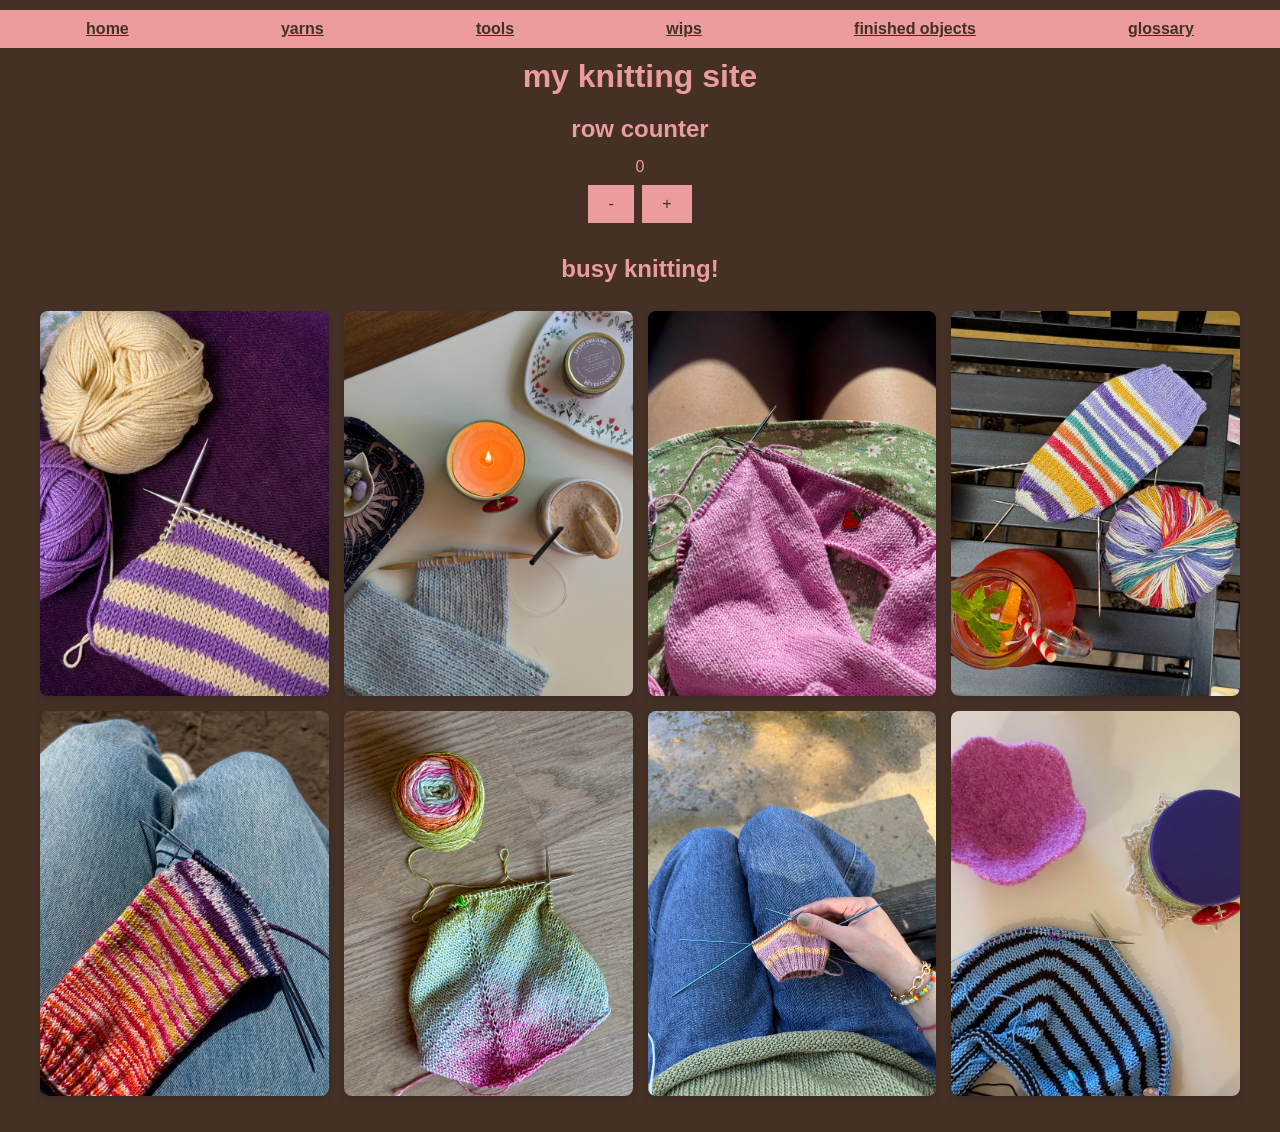
<file: index.html>
<!DOCTYPE html>
<html lang="en">
<!-- tells the browser which version of HTML to use, sets the language to english -->
<head>
    <meta charset="UTF-8">
    <meta name="viewport" content="width=device-width, initial-scale=1.0">
    <!-- UTF does character encoding; its the method computers use to store characters as data -->
    <title>chloe's knits</title>
    <link rel="stylesheet" href="style.css">
     <!-- links the stylesheet to the css file -->
    <!-- important metadata goes in the head -->
</head>

<body>
    <nav>
        <ul>
            <li><a href="index.html"><strong>home</strong></a></li>
            <li><a href="yarns.html"><strong>yarns</strong></a></li>
            <li><a href="tools.html"><strong>tools</strong></a></li>
            <li><a href="wips.html"><strong>wips</strong></a></li>
            <li><a href="finishedobjects.html"><strong>finished objects</strong></a></li>
            <li><a href="glossary.html"><strong>glossary</strong></a></li>
         </ul>
     </nav>
     <!-- navigation bar; put it on every html page -->
    <main>
        <h1>my knitting site</h1>
        <h2>row counter</h2>
        <p id="row-count">0</p>
            <button id="minus-button">-</button>
            <button id="plus-button">+</button>
            <br>
            <br>
        <h2>busy knitting!</h2> 
        <br>
        <div class="gallery"> 
             <div class="gallery-item">
                <img src="IMG_2931.jpg"/>
            </div>
            <div class="gallery-item">
                <img src="IMG_5312.jpg"/>
            </div>
            <div class="gallery-item">
                <img src="IMG_6443.jpg"/>
            </div>
            <div class="gallery-item">
                <img src="IMG_9846.jpg"/>       
            </div>
            <div class="gallery-item">
                <img src="IMG_2754.jpg"/>       
            </div>
            <div class="gallery-item">
                <img src="IMG_2262.jpg"/>       
            </div>
            <div class="gallery-item">
                <img src="IMG_0226.jpg"/>       
            </div>
            <div class="gallery-item">
                <img src="IMG_1394.jpg"/>       
            </div>
        </div>
        <br>
        <br>
    </main> 
    <script src="counter.js"></script> 
</body> 
</html>
</file>
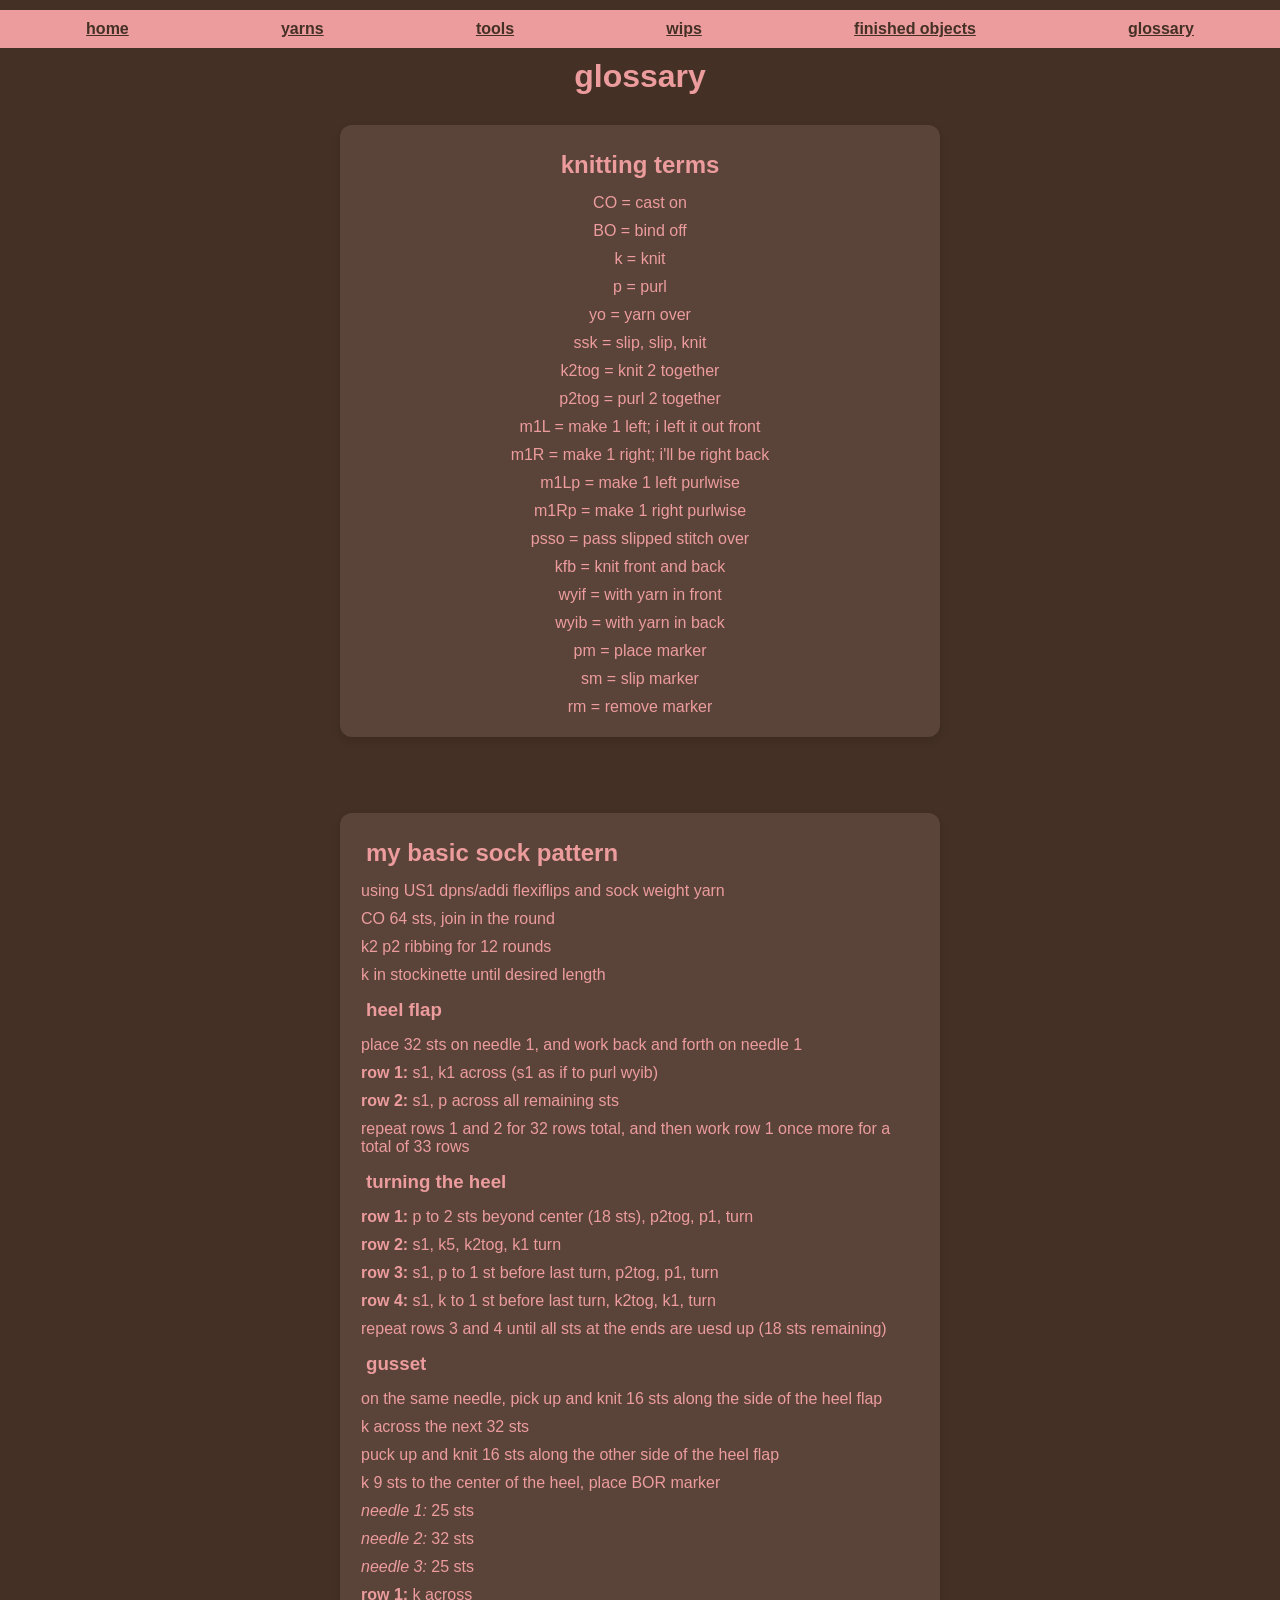
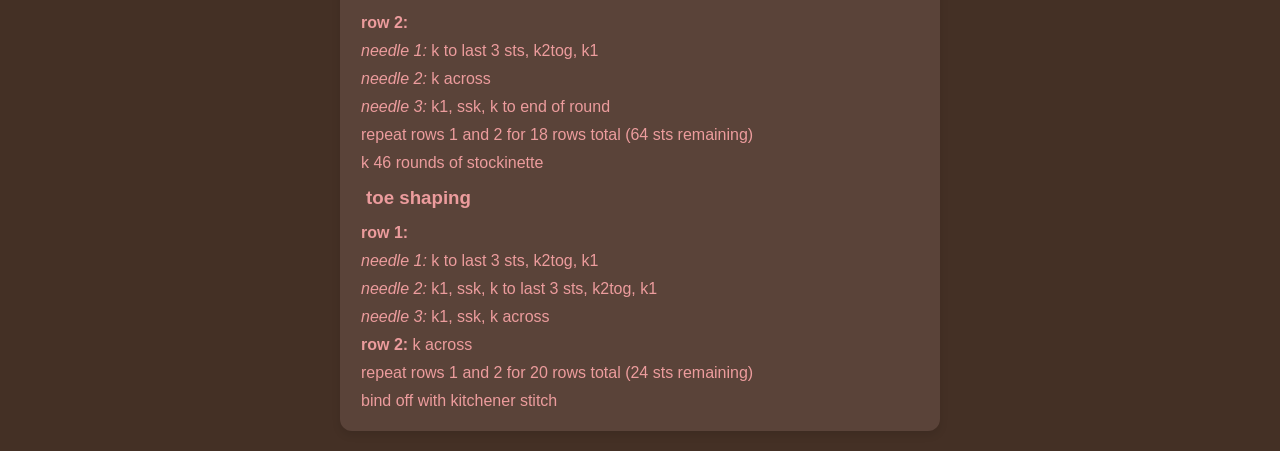
<file: glossary.html>
<!DOCTYPE html>
<html lang="en">
 <head>
    <meta charset="UTF-8">
    <meta name="viewport" content="width=device-width, initial-scale=1.0">
    <title>glossary</title>  
    <link rel="stylesheet" href="style.css">

</head>

<body>
    <nav>
        <ul>
             <li><a href="index.html"><strong>home</strong></a></li>
            <li><a href="yarns.html"><strong>yarns</strong></a></li>
            <li><a href="tools.html"><strong>tools</strong></a></li>
            <li><a href="wips.html"><strong>wips</strong></a></li>
            <li><a href="finishedobjects.html"><strong>finished objects</strong></a></li>
            <li><a href="glossary.html"><strong>glossary</strong></a></li>
        </ul>
    </nav>
    <main> 
        <h1>glossary</h1>
        <div class="knitting-terms">
            <h2>knitting terms</h2>
            <p>CO = cast on</p>
            <p>BO = bind off</p>
            <p>k = knit</p>
            <p>p = purl</p>
            <p>yo = yarn over</p>
            <p>ssk = slip, slip, knit</p>
            <p>k2tog = knit 2 together</p>
            <p>p2tog = purl 2 together</p>
            <p>m1L = make 1 left; i left it out front</p>
            <p>m1R = make 1 right; i'll be right back</p>
            <p>m1Lp = make 1 left purlwise</p>
            <p>m1Rp = make 1 right purlwise</p>
            <p>psso = pass slipped stitch over</p>
            <p>kfb = knit front and back</p>
            <p>wyif = with yarn in front</p>
            <p>wyib = with yarn in back</p>
            <p>pm = place marker</p>
            <p>sm = slip marker</p>
            <p>rm = remove marker</p>
        </div>
        <br>
        <br>
        <div class="sockpattern">
            <h2>my basic sock pattern</h2>
            <p>using US1 dpns/addi flexiflips and sock weight yarn</p>
            <p>CO 64 sts, join in the round</p>
            <p>k2 p2 ribbing for 12 rounds</p>
            <p>k in stockinette until desired length</p>
            <h3>heel flap</h3>
            <p>place 32 sts on needle 1, and work back and forth on needle 1</p>
            <p><strong>row 1:</strong> s1, k1 across (s1 as if to purl wyib)</p>
            <p><strong>row 2:</strong> s1, p across all remaining sts</p>
            <p>repeat rows 1 and 2 for 32 rows total, and then work row 1 once more for a total of 33 rows</p>
            <h3>turning the heel</h3>
            <p><strong>row 1:</strong> p to 2 sts beyond center (18 sts), p2tog, p1, turn</p>
            <p><strong>row 2:</strong> s1, k5, k2tog, k1 turn</p>
            <p><strong>row 3:</strong> s1, p to 1 st before last turn, p2tog, p1, turn</p>
            <p><strong>row 4:</strong> s1, k to 1 st before last turn, k2tog, k1, turn</p>
            <p>repeat rows 3 and 4 until all sts at the ends are uesd up (18 sts remaining)</p>
            <h3>gusset</h3>
            <p>on the same needle, pick up and knit 16 sts along the side of the heel flap</p>
            <p>k across the next 32 sts</p>
            <p>puck up and knit 16 sts along the other side of the heel flap</p>
            <p>k 9 sts to the center of the heel, place BOR marker</p>
            <p><em>needle 1:</em> 25 sts</p>
            <p><em>needle 2:</em> 32 sts</p>
            <p><em>needle 3:</em> 25 sts</p>
            <p><strong>row 1:</strong> k across</p>
            <p><strong>row 2:</strong></p>
            <p><em>needle 1:</em> k to last 3 sts, k2tog, k1</p>
            <p><em>needle 2:</em> k across</p>
            <p><em>needle 3:</em> k1, ssk, k to end of round</p>
            <p>repeat rows 1 and 2 for 18 rows total (64 sts remaining)</p>
            <p>k 46 rounds of stockinette</p>
            <h3>toe shaping</h3>
            <p><strong>row 1:</strong></p>
            <p><em>needle 1:</em> k to last 3 sts, k2tog, k1</p>
            <p><em>needle 2:</em> k1, ssk, k to last 3 sts, k2tog, k1</p>
            <p><em>needle 3:</em> k1, ssk, k across</p>
            <p><strong>row 2:</strong> k across</p>
            <p>repeat rows 1 and 2 for 20 rows total (24 sts remaining)</p>
            <p>bind off with kitchener stitch</p>
        </div>
    </main>
</file>
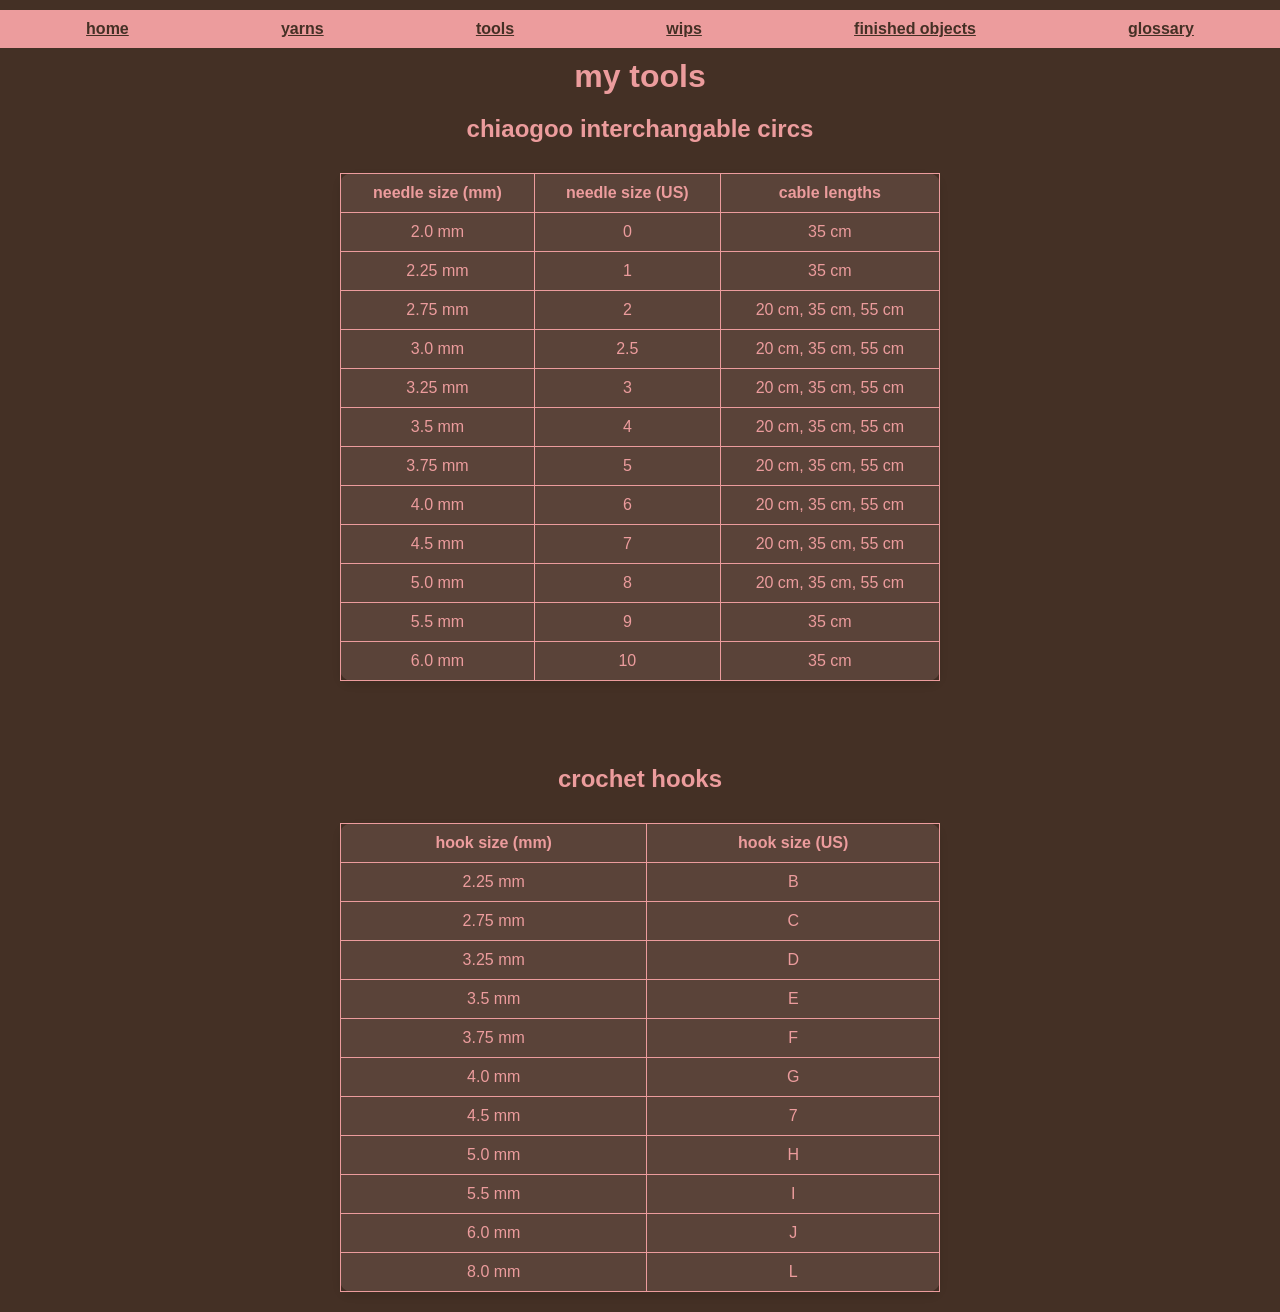
<file: tools.html>
<!DOCTYPE html>
<html lang="en">
 <head>
    <meta charset="UTF-8">
    <meta name="viewport" content="width=device-width, initial-scale=1.0">
    <title>my tools</title>  
    <link rel="stylesheet" href="style.css">
    <style>
        .tools-table {
            margin: 20px auto; 
            width: 60%;
        }
    </style>
</head>

<body>
    <nav>
        <ul>
            <li><a href="index.html"><strong>home</strong></a></li>
            <li><a href="yarns.html"><strong>yarns</strong></a></li>
            <li><a href="tools.html"><strong>tools</strong></a></li>
            <li><a href="wips.html"><strong>wips</strong></a></li>
            <li><a href="finishedobjects.html"><strong>finished objects</strong></a></li>
            <li><a href="glossary.html"><strong>glossary</strong></a></li>
        </ul>
    </nav>
    <main> 
        <h1>my tools</h1>
        <table class="tools-table">
            <h2>chiaogoo interchangable circs</h2>
            <tr>
                <th>needle size (mm)</th>
                <th>needle size (US)</th>
                <th>cable lengths</th>
            </tr>
            <tr>
                <td>2.0 mm</td>
                <td>0</td>
                <td>35 cm</td>
            </tr>
            <tr>
                <td>2.25 mm</td>
                <td>1</td>
                <td>35 cm</td>
            </tr>
            <tr>
                <td>2.75 mm</td>
                <td>2</td>
                <td>20 cm, 35 cm, 55 cm</td>
            </tr>
            <tr>
                <td>3.0 mm</td>
                <td>2.5</td>
                <td>20 cm, 35 cm, 55 cm</td>
            </tr>
             <tr>
                <td>3.25 mm</td>
                <td>3</td>
                <td>20 cm, 35 cm, 55 cm</td>
            </tr>
             <tr>
                <td>3.5 mm</td>
                <td>4</td>
                <td>20 cm, 35 cm, 55 cm</td>
            </tr>
             <tr>
                <td>3.75 mm</td>
                <td>5</td>
                <td>20 cm, 35 cm, 55 cm</td>
            </tr>
             <tr>
                <td>4.0 mm</td>
                <td>6</td>
                <td>20 cm, 35 cm, 55 cm</td>
            </tr>
            <tr>
                <td>4.5 mm</td>
                <td>7</td>
                <td>20 cm, 35 cm, 55 cm</td>
            </tr>
            <tr>
                <td>5.0 mm</td>
                <td>8</td>
                <td>20 cm, 35 cm, 55 cm</td>
            </tr>
            <tr>
                <td>5.5 mm</td>
                <td>9</td>
                <td>35 cm</td>
            </tr>
            <tr>
                <td>6.0 mm</td>
                <td>10</td>
                <td>35 cm</td>
            </tr>
        </table>
        <br>
        <br>
        <br>
        <table class="tools-table">
            <h2>crochet hooks</h2>
            <tr>
                <th>hook size (mm)</th>
                <th>hook size (US)</th>
            </tr>
            <tr>
                <td>2.25 mm</td>
                <td>B</td>
            </tr> 
            <tr>
                <td>2.75 mm</td>
                <td>C</td>
            </tr>
            <tr>
                <td>3.25 mm</td>
                <td>D</td>
            </tr>
            <tr>
                <td>3.5 mm</td>
                <td>E</td>
            </tr>
            <tr>
                <td>3.75 mm</td>
                <td>F</td>
            </tr>
            <tr>
                <td>4.0 mm</td>
                <td>G</td>
            </tr>
            <tr>
                <td>4.5 mm</td>
                <td>7</td>
            </tr>
            <tr>
                <td>5.0 mm</td>
                <td>H</td>
            </tr>
            <tr>
                <td>5.5 mm</td>
                <td>I</td>
            </tr>
            <tr>
                <td>6.0 mm</td>
                <td>J</td>
            </tr>
            <tr>
                <td>8.0 mm</td>
                <td>L</td>
            </tr>
    </main>
</body>
</file>
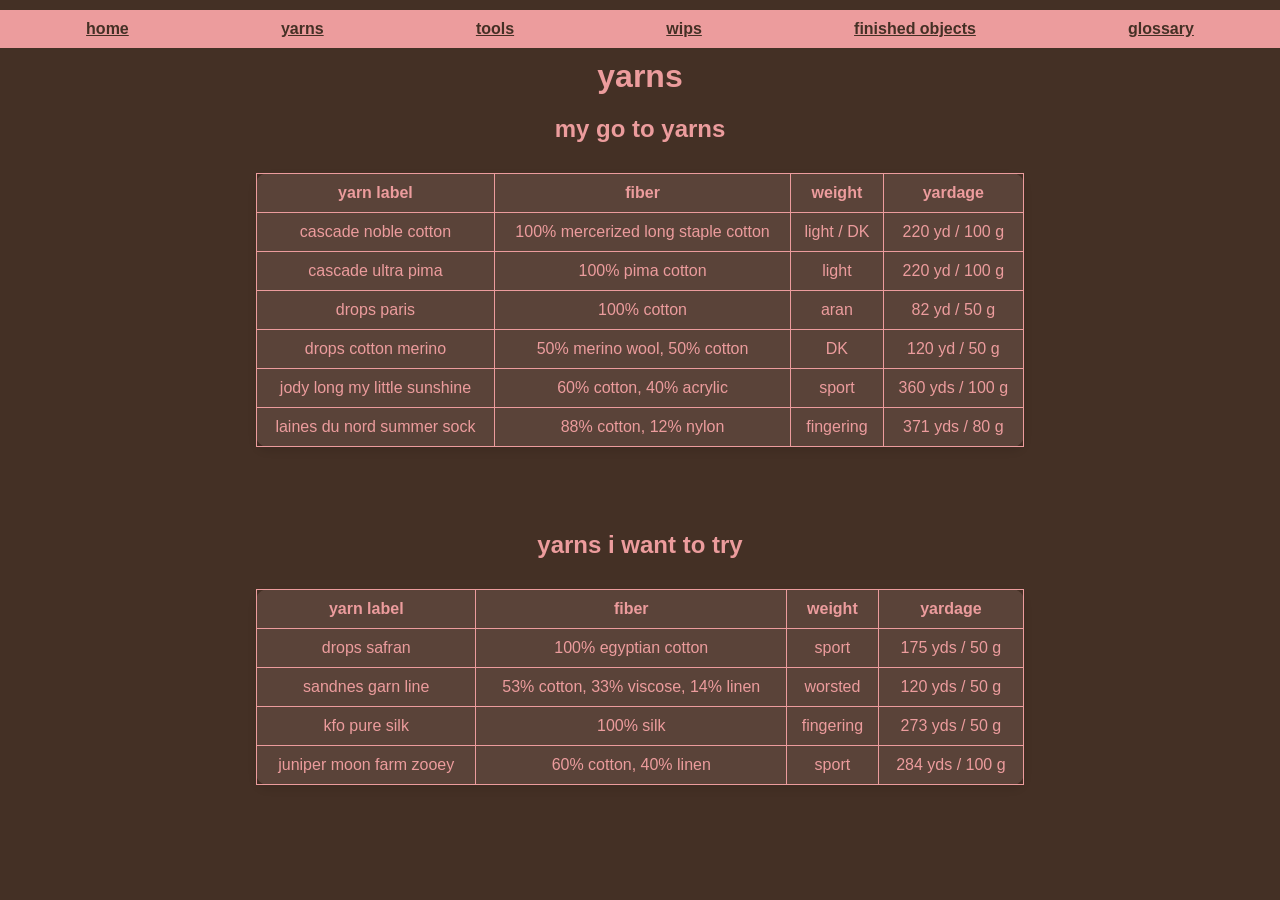
<file: yarns.html>
<!DOCTYPE html>
<html lang="en">
    <head>
        <meta charset="UTF-8">
        <meta name="viewport" content="width=device-width, initial-scale=1.0"> 
        <title>yarns</title>
        <link rel="stylesheet" href="style.css">
        <style>
            .yarn-table {
                margin: 20px auto; 
                width: 60%;
            }
        </style>
    </head>
    <body>
        <nav>
        <ul>
            <li><a href="index.html"><strong>home</strong></a></li>
            <li><a href="yarns.html"><strong>yarns</strong></a></li>
            <li><a href="tools.html"><strong>tools</strong></a></li>
            <li><a href="wips.html"><strong>wips</strong></a></li>
            <li><a href="finishedobjects.html"><strong>finished objects</strong></a></li>
            <li><a href="glossary.html"><strong>glossary</strong></a></li>
        </ul>
    </nav>
    <main>
        <h1>yarns</h1>
            <table class="yarn-table">
                <h2>my go to yarns</h2>
                <tr>
                    <th>yarn label</th>
                    <th>fiber</th>
                    <th>weight</th>
                    <th>yardage</th>
                </tr>
                <tr>
                    <td>cascade noble cotton</td>
                    <td>100% mercerized long staple cotton</td>
                    <td>light / DK</td>
                    <td>220 yd / 100 g</td>
                </tr>
                <tr>
                    <td>cascade ultra pima</td>
                    <td>100% pima cotton</td>
                    <td>light  </td>
                    <td>220 yd / 100 g</td>
                </tr>
                <tr>
                    <td>drops paris</td>
                    <td>100% cotton</td>
                    <td>aran</td>
                    <td>82 yd / 50 g</td>
                </tr>
                <tr>
                    <td>drops cotton merino</td>
                    <td>50% merino wool, 50% cotton</td>
                    <td>DK</td>
                    <td>120 yd / 50 g</td>
                </tr>
                <tr>
                    <td>jody long my little sunshine</td>
                    <td>60% cotton, 40% acrylic</td>
                    <td>sport</td>
                    <td>360 yds / 100 g</td>
                </tr>
                <tr>
                    <td>laines du nord summer sock</td>
                    <td>88% cotton, 12% nylon</td>
                    <td>fingering</td>
                    <td>371 yds / 80 g</td>
                </tr>
            </table>
            <br>
            <br>
            <br>
            <table class="yarn-table">
                <h2>yarns i want to try</h2>
                <tr>
                    <th>yarn label</th>
                    <th>fiber</th>
                    <th>weight</th>
                    <th>yardage</th>
                </tr>
                <tr>
                    <td>drops safran</td>
                    <td>100% egyptian cotton</td>
                    <td>sport</td>
                    <td>175 yds / 50 g</td>
                </tr>
                <tr>
                    <td>sandnes garn line</td>
                    <td>53% cotton, 33% viscose, 14% linen</td>
                    <td>worsted</td>
                    <td>120 yds / 50 g</td>
                </tr>
                <tr>
                    <td>kfo pure silk</td>
                    <td>100% silk</td>
                    <td>fingering</td>
                    <td>273 yds / 50 g</td>
                </tr>
                <tr>
                    <td>juniper moon farm zooey</td>
                    <td>60% cotton, 40% linen</td>
                    <td>sport</td>
                    <td>284 yds / 100 g</td>
                </tr>
            </table>
    </main>
</body> 
</html>
</file>
<file: style.css>
* {
    box-sizing: border-box;
    margin: 0;
    padding: 0;
}

body{
    font-family: Arial, Helvetica, sans-serif;
    background-color: #443025;
    text-align: center;
    color: #EC9C9D;
    margin: 0;
    padding-top: 10px;
    display: flex;
    flex-direction: column;
    min-height: 100vh;
}

p {
    color: #EC9C9D;
    text-align: center;
    padding: 5px;
}

h1, h2, h3, h4, h5, h6 {
    text-align: center;
     color: #EC9C9D;
     padding: 10px;
}

button {
    background-color: #EC9C9D;
    color: #443025;
    border: none;
    padding: 10px 20px;
    text-align: center;
    text-decoration: none;
    display: inline-block;
    font-size: 16px;
    margin: 4px 2px;
    cursor: pointer;
}

.sockpattern p, .sockpattern h3, .sockpattern h2 {
    text-align: left;
    color: #EC9C9D;
}

.sockpattern {
    background-color: #5a4339;
    border-radius: 12px;
    padding: 16px;
    margin: 20px auto;
    max-width: 600px;
    box-shadow: 0 4px 8px rgba(0, 0, 0, 0.1);
}

.yarn-table{
    background-color: #5a4339;
    border-radius: 12px;
    padding: 16px;
    margin: 20px auto;
    box-shadow: 0 4px 8px rgba(0, 0, 0, 0.1);
}

.tools-table{
    background-color: #5a4339;
    border-radius: 12px;
    padding: 16px;
    max-width: 600px;
    margin: 20px auto;
    box-shadow: 0 4px 8px rgba(0, 0, 0, 0.1);
}

.knitting-terms{
    background-color: #5a4339;
    border-radius: 12px;
    padding: 16px;
    margin: 20px auto;
    max-width: 600px;
    box-shadow: 0 4px 8px rgba(0, 0, 0, 0.1);
}

.knitting-terms p, .knitting-terms h3, .knitting-terms h2 {
    text-align: center;
    color: #EC9C9D;
}

nav ul {
    list-style-type: none;
    width: 100%;
    margin: 0;
    padding: 10px;
    background-color: #EC9C9D;
    color: #443025;
    display: flex;
    justify-content: space-around; 
    align-items: center;
}

nav {
position: -webkit-sticky; 
/* Support for Safari */
    position: sticky;
    top: 0;
    z-index: 1000; 
    /* Keeps the nav bar on top of other content */
    width: 100%;
}

nav ul li a {
    color: #443025;       
    /* Forces the brown text color onto your links */
}

a {
    color: #EC9C9D; 
    /* color of the font for hyperlinks */
}

table, th, td {
  border: 1px solid #EC9C9D;  
  border-collapse: collapse;
  padding: 10px;
  width: fit-content;
  table-layout: auto;
}

.gallery {
    display: grid;
    /* Automatically creates columns that are at least 250px wide */
    grid-template-columns: repeat(auto-fit, minmax(250px, 1fr));
    grid-gap: 15px; /* Spacing between grid items */
    max-width: 1200px;
    margin: 0 auto;
}

.gallery-item {
    overflow: hidden;
    border-radius: 8px;
    box-shadow: 0 4px 8px rgba(0, 0, 0, 0.1);
    transition: transform 0.3s ease;
}

.gallery-item img {
    width: 100%;
    height: 100%;
    object-fit: cover; /* Prevents image distortion */
    display: block;
}

/* Hover Effect */
.gallery-item:hover {
    transform: scale(1.03); /* Subtle zoom effect */
    cursor: pointer;
}

.project-list {
  display: grid;
  grid-template-columns: repeat(auto-fill, minmax(250px, 1fr));
  gap: 20px;
  padding: 20px;
}

.project-card {
  background-color: #5a4339;
  border-radius: 12px;
  padding: 16px;
  overflow: hidden;
  border-radius: 8px;
  box-shadow: 0 4px 8px rgba(0, 0, 0, 0.1);
  transition: transform 0.3s ease;
}

.project-card img {
  border-radius: 8px;
  width: 100%;
  height: auto;
  display: block;
}

.project-card h2 {
  margin-top: 8px;
}

.project-card p {
  margin: 4px 0;
}

.project-card img:hover {
    transform: scale(1.03); /* Subtle zoom effect */
    cursor: pointer;
}
</file>
